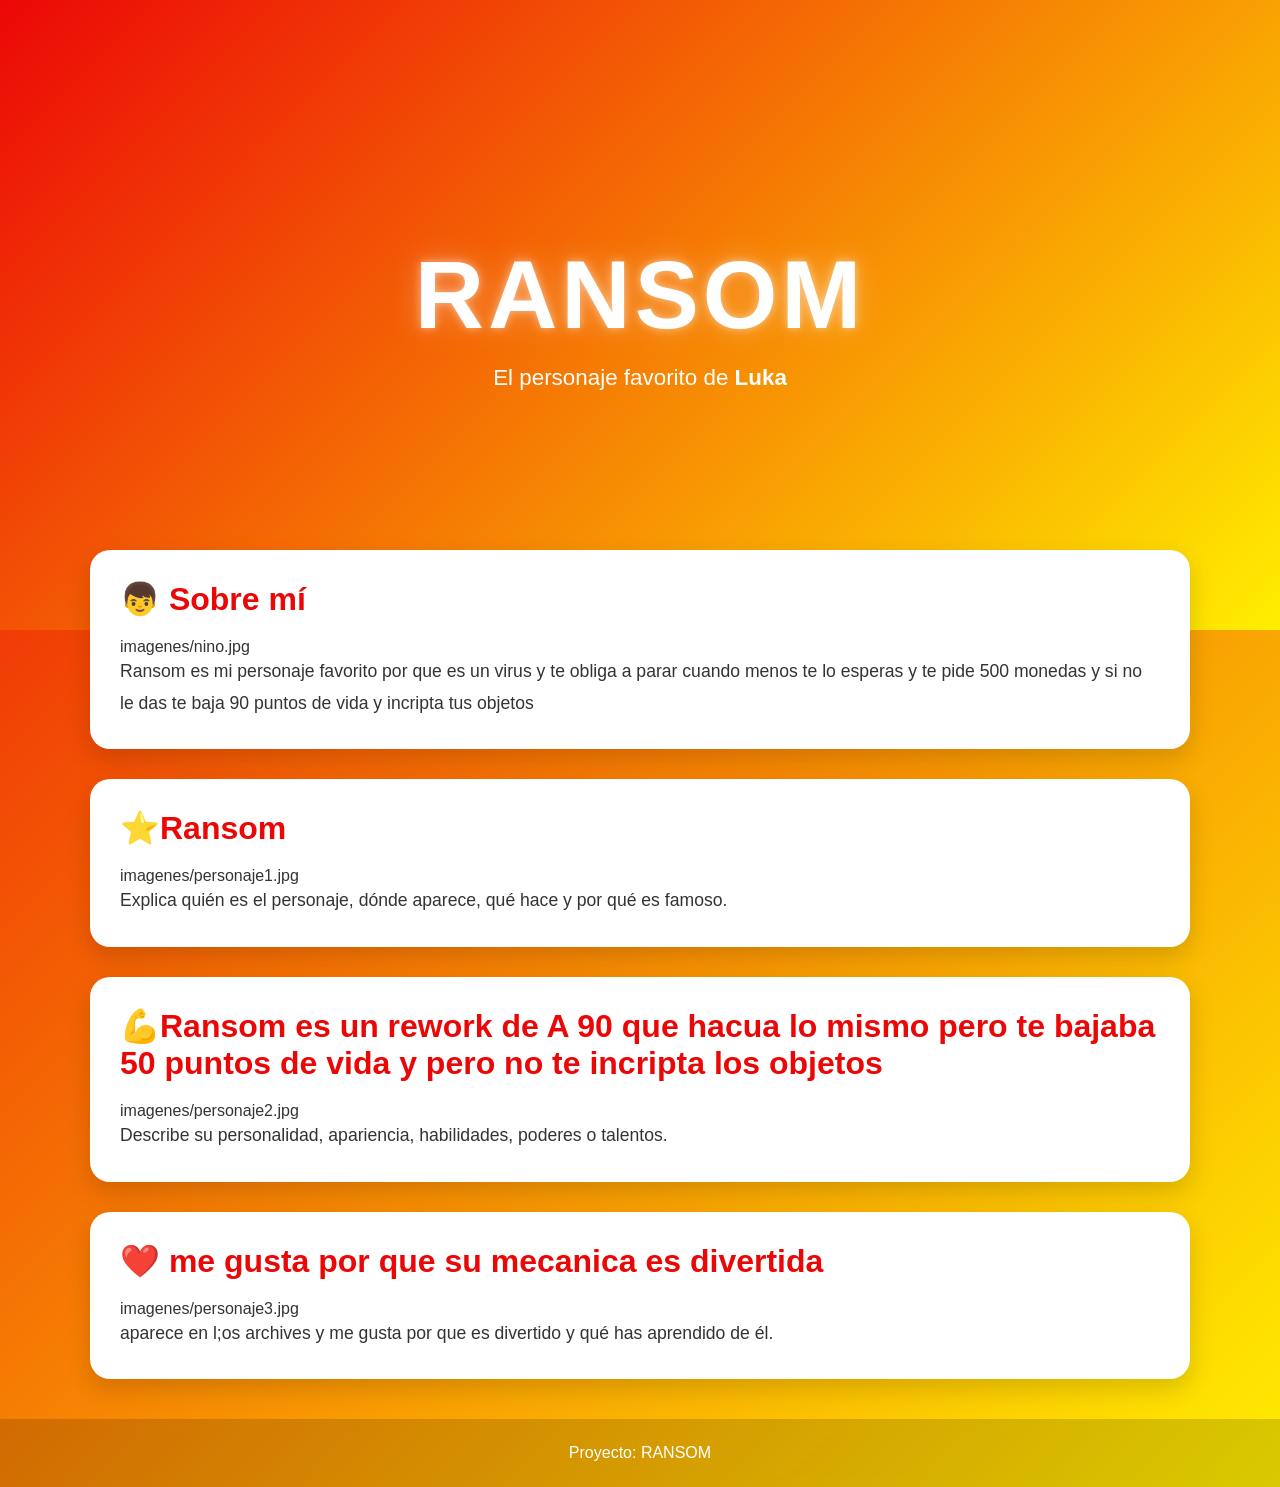
<file: docs/personajeFavorito/index.html>
<!DOCTYPE html>
<html lang="es">

<head>
    <meta charset="UTF-8">
    <meta name="viewport" content="width=device-width, initial-scale=1.0">
    <title>Ransom</title>
    <link rel="stylesheet" href="style.css">
</head>

<body>

    <header class="hero">
        <div class="hero-content">
            <h1>Ransom</h1>
            <p>El personaje favorito de <strong>Luka</strong></p>
        </div>
    </header>

    <main>

        <section class="card">
            <h2>👦 Sobre mí</h2>
            imagenes/nino.jpg

            <p>
                Ransom es mi personaje favorito por que es un virus y te obliga a parar cuando menos te lo esperas y te pide 500 monedas y si no le das te baja 90 puntos de vida y incripta tus objetos
                      </p>
        </section>

        <section class="card">
            <h2>⭐Ransom</h2>
            imagenes/personaje1.jpg

            <p>
                Explica quién es el personaje, dónde aparece,
                qué hace y por qué es famoso.
            </p>
        </section>

        <section class="card">
            <h2>💪Ransom es un rework de A 90 que hacua lo mismo pero te bajaba 50 puntos de vida y pero no te incripta los objetos </h2>
            imagenes/personaje2.jpg

            <p>
                Describe su personalidad, apariencia,
                habilidades, poderes o talentos.
            </p>
        </section>

        <section class="card">
            <h2>❤️ me gusta por que su mecanica es divertida</h2>
            imagenes/personaje3.jpg

            <p>
                aparece en l;os archives y me gusta por que es divertido
                y qué has aprendido de él.
            </p>
        </section>

    </main>

    <footer>
        <p>Proyecto: RANSOM</p>
    </footer>

</body>

</html>
</file>
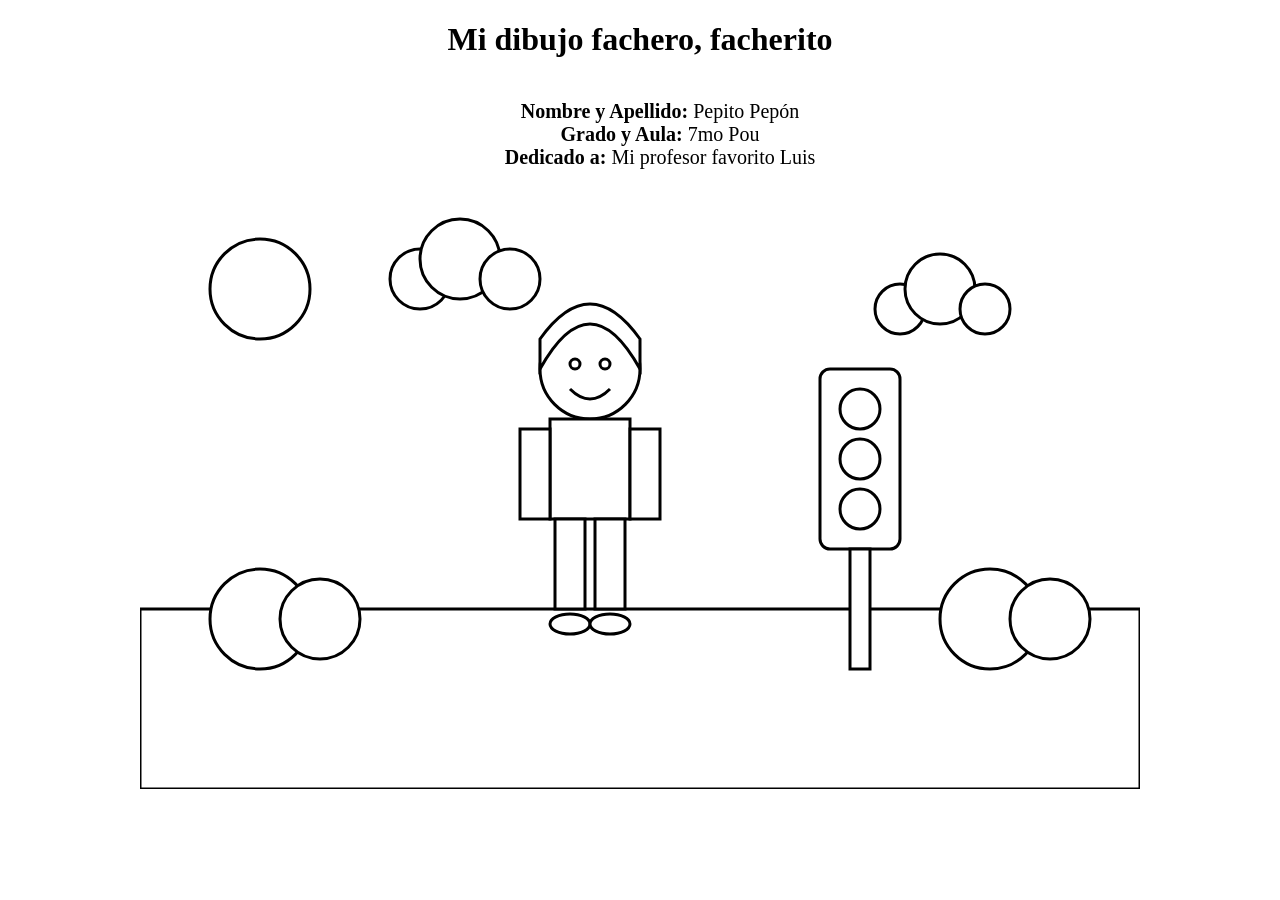
<file: docs/semaforoRGB/index.html>
<!DOCTYPE html>
<html lang="es">
<head>
    <meta charset="UTF-8">
    <title>Dibujo para colorear</title>
    <link rel="stylesheet" href="estilos.css">
</head>
<body>
<h1>Mi dibujo fachero, facherito</h1>
<ul>
  <li><strong>Nombre y Apellido:</strong> Pepito Pepón</li>
  <li><strong>Grado y Aula:</strong> 7mo Pou</li>
  <li><strong>Dedicado a:</strong> Mi profesor favorito Luis</li>
</ul>
<svg viewBox="0 0 1000 600" class="dibujo cielo">

    <!-- Sol -->
    <circle class="sol" cx="120" cy="100" r="50"/>

    <!-- Nubes -->
    <g class="nube">
        <circle class="nube-cuerpo" cx="280" cy="90" r="30"/>
        <circle class="nube-cuerpo" cx="320" cy="70" r="40"/>
        <circle class="nube-cuerpo" cx="370" cy="90" r="30"/>
    </g>

    <g class="nube">
        <circle class="nube-cuerpo" cx="760" cy="120" r="25"/>
        <circle class="nube-cuerpo" cx="800" cy="100" r="35"/>
        <circle class="nube-cuerpo" cx="845" cy="120" r="25"/>
    </g>

    <!-- Césped -->
    <rect class="cesped" x="0" y="420" width="1000" height="180"/>

    <!-- Arbustos -->
    <circle class="arbusto" cx="120" cy="430" r="50"/>
    <circle class="arbusto" cx="180" cy="430" r="40"/>

    <circle class="arbusto" cx="850" cy="430" r="50"/>
    <circle class="arbusto" cx="910" cy="430" r="40"/>

    <!-- Semáforo -->
    <g class="semaforo">

        <rect class="cuerpo-semaforo"
              x="680"
              y="180"
              width="80"
              height="180"
              rx="10"/>

        <circle class="luz-roja"
                cx="720"
                cy="220"
                r="20"/>

        <circle class="luz-amarilla"
                cx="720"
                cy="270"
                r="20"/>

        <circle class="luz-verde"
                cx="720"
                cy="320"
                r="20"/>

        <rect class="palo-semaforo"
              x="710"
              y="360"
              width="20"
              height="120"/>

    </g>

    <!-- Persona -->

    <!-- Cabeza -->
    <circle class="piel"
            cx="450"
            cy="180"
            r="50"/>

    <!-- Cabello -->
    <path class="cabello"
          d="M400 180
             Q450 90 500 180
             L500 150
             Q450 80 400 150 Z"/>

    <!-- Ojos -->
    <circle class="ojo"
            cx="435"
            cy="175"
            r="5"/>

    <circle class="ojo"
            cx="465"
            cy="175"
            r="5"/>

    <!-- Sonrisa -->
    <path class="boca"
          d="M430 200 Q450 220 470 200"/>

    <!-- Polo -->
    <rect class="polo"
          x="410"
          y="230"
          width="80"
          height="100"/>

    <!-- Brazos -->
    <rect class="piel"
          x="380"
          y="240"
          width="30"
          height="90"/>

    <rect class="piel"
          x="490"
          y="240"
          width="30"
          height="90"/>

    <!-- Pantalón -->
    <rect class="pantalon"
          x="415"
          y="330"
          width="30"
          height="90"/>

    <rect class="pantalon"
          x="455"
          y="330"
          width="30"
          height="90"/>

    <!-- Zapatos -->
    <ellipse class="zapato"
             cx="430"
             cy="435"
             rx="20"
             ry="10"/>

    <ellipse class="zapato"
             cx="470"
             cy="435"
             rx="20"
             ry="10"/>

</svg>

</body>
</html>
</file>
<file: docs/personajeFavorito/style.css>
/*======================================
  PALETA DE COLORES
======================================*/
:root {
    --color-primario: #ec0707;
    --color-secundario: #ffee00;
}

/*======================================
  CONFIGURACIÓN GENERAL
======================================*/
* {
    margin: 0;
    padding: 0;
    box-sizing: border-box;
}

body {
    font-family: "Segoe UI", Arial, sans-serif;

    background: linear-gradient(
        135deg,
        var(--color-primario),
        var(--color-secundario)
    );

    min-height: 100vh;
    color: #333;
}

/*======================================
  HERO
======================================*/
.hero {
    height: 70vh;

    display: flex;
    justify-content: center;
    align-items: center;

    text-align: center;

    background: linear-gradient(
        135deg,
        var(--color-primario),
        var(--color-secundario)
    );

    color: white;
}

.hero-content {
    animation: aparecer 1.5s ease;
}

.hero h1 {
    font-size: clamp(3rem, 8vw, 6rem);
    letter-spacing: 4px;
    text-transform: uppercase;

    text-shadow:
        0 0 10px rgba(255,255,255,.5),
        0 0 30px rgba(255,255,255,.3);

    animation: flotar 3s ease-in-out infinite;
}

.hero p {
    font-size: 1.4rem;
    margin-top: 15px;
}

/*======================================
  CONTENEDOR
======================================*/
main {
    width: 90%;
    max-width: 1100px;

    margin: -80px auto 40px;
}

/*======================================
  TARJETAS
======================================*/
.card {
    background: white;

    margin-bottom: 30px;
    padding: 30px;

    border-radius: 20px;

    box-shadow: 0 10px 25px rgba(0,0,0,.15);

    transition: .3s;
}

.card:hover {
    transform: translateY(-8px);
}

.card h2 {
    color: var(--color-primario);
    margin-bottom: 20px;
    font-size: 2rem;
}

.card img {
    width: 100%;
    max-width: 450px;

    display: block;
    margin: 20px auto;

    border-radius: 15px;

    transition: .4s;
}

.card img:hover {
    transform: scale(1.05);
}

.card p {
    font-size: 1.1rem;
    line-height: 1.8;
}

/*======================================
  FOOTER
======================================*/
footer {
    text-align: center;

    padding: 25px;

    color: white;

    background: rgba(0,0,0,.15);

    backdrop-filter: blur(5px);
}

/*======================================
  ANIMACIONES
======================================*/
@keyframes aparecer {
    from {
        opacity: 0;
        transform: translateY(40px);
    }

    to {
        opacity: 1;
        transform: translateY(0);
    }
}

@keyframes flotar {
    0% {
        transform: translateY(0);
    }

    50% {
        transform: translateY(-10px);
    }

    100% {
        transform: translateY(0);
    }
}

/*======================================
  RESPONSIVE
======================================*/
@media (max-width: 768px) {

    .hero {
        height: 55vh;
    }

    .hero p {
        font-size: 1rem;
    }

    .card {
        padding: 20px;
    }

    .card h2 {
        font-size: 1.5rem;
    }
}
</file>
<file: docs/semaforoRGB/estilos.css>
body{
    margin:0;
    display:flex;
    justify-content:center;
    background:white;
    flex-direction: column;
    align-items: center;

}
h1 {
  text-align: center;
}
ul {
  list-style-type: none;
  display: flex;
  flex-direction: column;
  align-items: center;
  font-size: 20px;
}
.dibujo{
    width:1000px;
}

.cielo,
.sol,
.nube-cuerpo,
.cesped,
.arbusto,
.cuerpo-semaforo,
.luz-roja,
.luz-amarilla,
.luz-verde,
.palo-semaforo,
.piel,
.cabello,
.ojo,
.polo,
.pantalon,
.zapato{
    fill:white;
    stroke:black;
    stroke-width:3;
}
</file>
